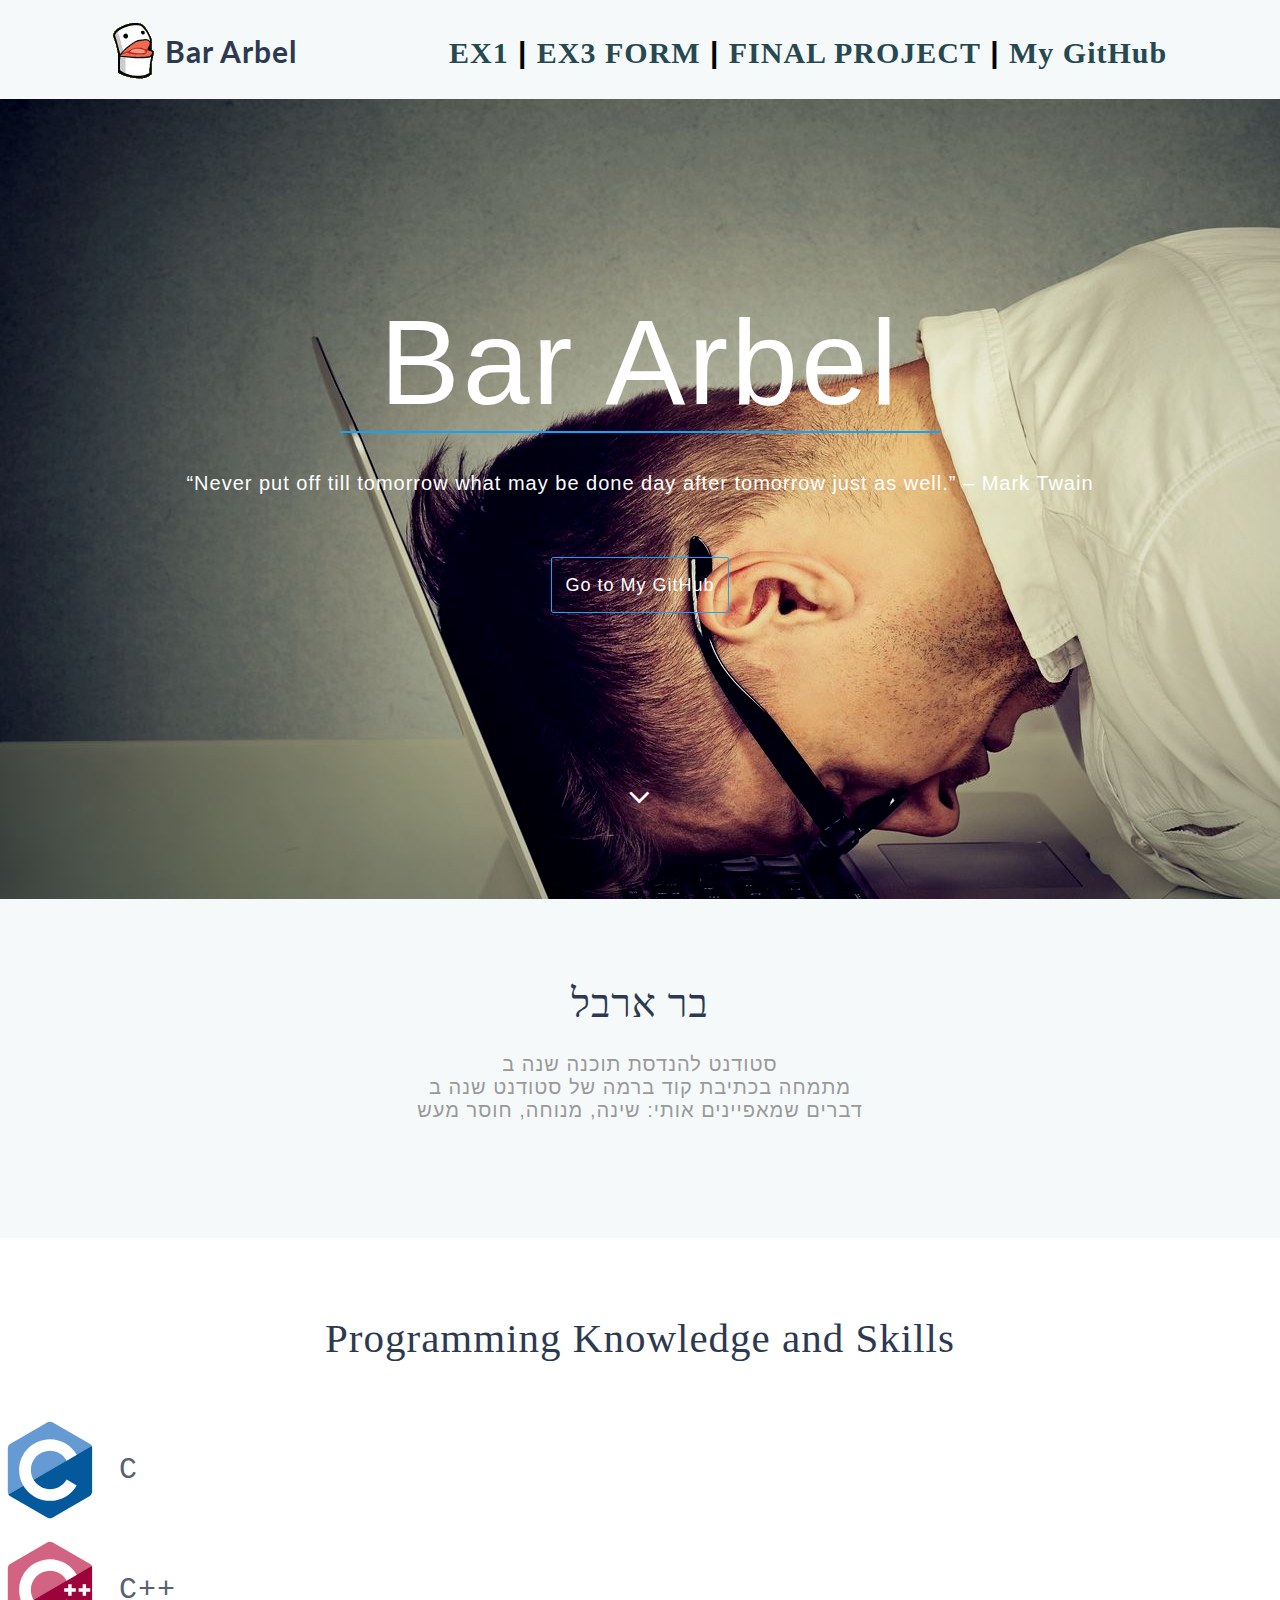
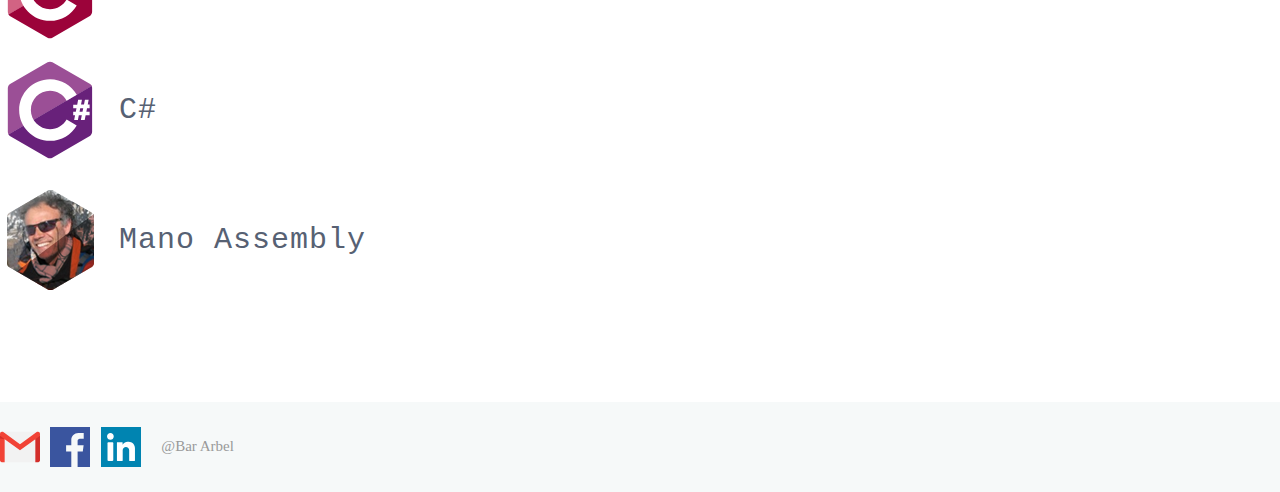
<file: index.html>
<!DOCTYPE html>
<html>
	<head>
		<meta charset="UTF-8">
		<link rel="stylesheet" href="includes/style.css">
		<link href='http://fonts.googleapis.com/css?family=Lato:400,700' rel='stylesheet' type='text/css'>
		<link rel="stylesheet" href="https://cdnjs.cloudflare.com/ajax/libs/font-awesome/4.7.0/css/font-awesome.min.css">
		<title>Bar Arbel</title>
	</head>
	<body>
		<header>
			<nav>
				<a id="logo" href="index.html">Bar Arbel</a>
				<a class="mainMenu" href="exercises/ex1/index.html" target="_blank">EX1</a> |
				<a class="mainMenu" href="exercises/ex3/index.html" target="_blank">EX3 FORM</a> |
				<a class="mainMenu" href="#" target="_blank">FINAL PROJECT</a> |
				<a class="mainMenu" href="https://github.com/BarArbel" target="_blank">My GitHub</a>
			</nav>
		</header>
		<main>
			<section id="cover">
				<h1>Bar Arbel</h1>
				<h4>“Never put off till tomorrow what may be done day after tomorrow just as well.” – Mark Twain</h4>
				<a class="gitHub" href="https://github.com/BarArbel" target="_blank">Go to My GitHub</a>
				<a class="down" href="#info"><i class="fa">&#xf107;</i></a>
			</section>
			<section id="info">
				<h2>בר ארבל</h2>
				<p>
					סטודנט להנדסת תוכנה שנה ב<br>מתמחה בכתיבת קוד ברמה של סטודנט שנה ב<br>דברים שמאפיינים אותי: שינה, מנוחה, חוסר מעש
				</p>
			</section>
			<section id="skills">
				<h2>Programming Knowledge and Skills</h2>
				<ul>
					<li class="listItem"><img class="progIcons1" src="images/c.svg"> C</li>
					<li class="listItem"><img class="progIcons1" src="images/cplusplus.svg"> C++</li>
					<li class="listItem"><img class="progIcons1" src="images/csharp.svg"> C#</li>
					<li class="listItem"><img class="progIcons2" src="images/mano.png"> Mano Assembly</li>
				</ul>
			</section>
		</main>
		<footer>
			<a href="mailto:bararbel@gmail.com" target="_blank"><img class="contactIcons" src="images/gmail.svg"></a>
			<a href="https://www.facebook.com/bar.arbel.142" target="_blank"><img class="contactIcons" src="images/facebook.svg"></a>
			<a href="https://www.linkedin.com/in/bar-arbel-4a281214b/" target="_blank"><img class="contactIcons" src="images/linkedin.svg"></a>
			<h6> @Bar Arbel</h6>
		</footer>
	</body>
</html>
</file>
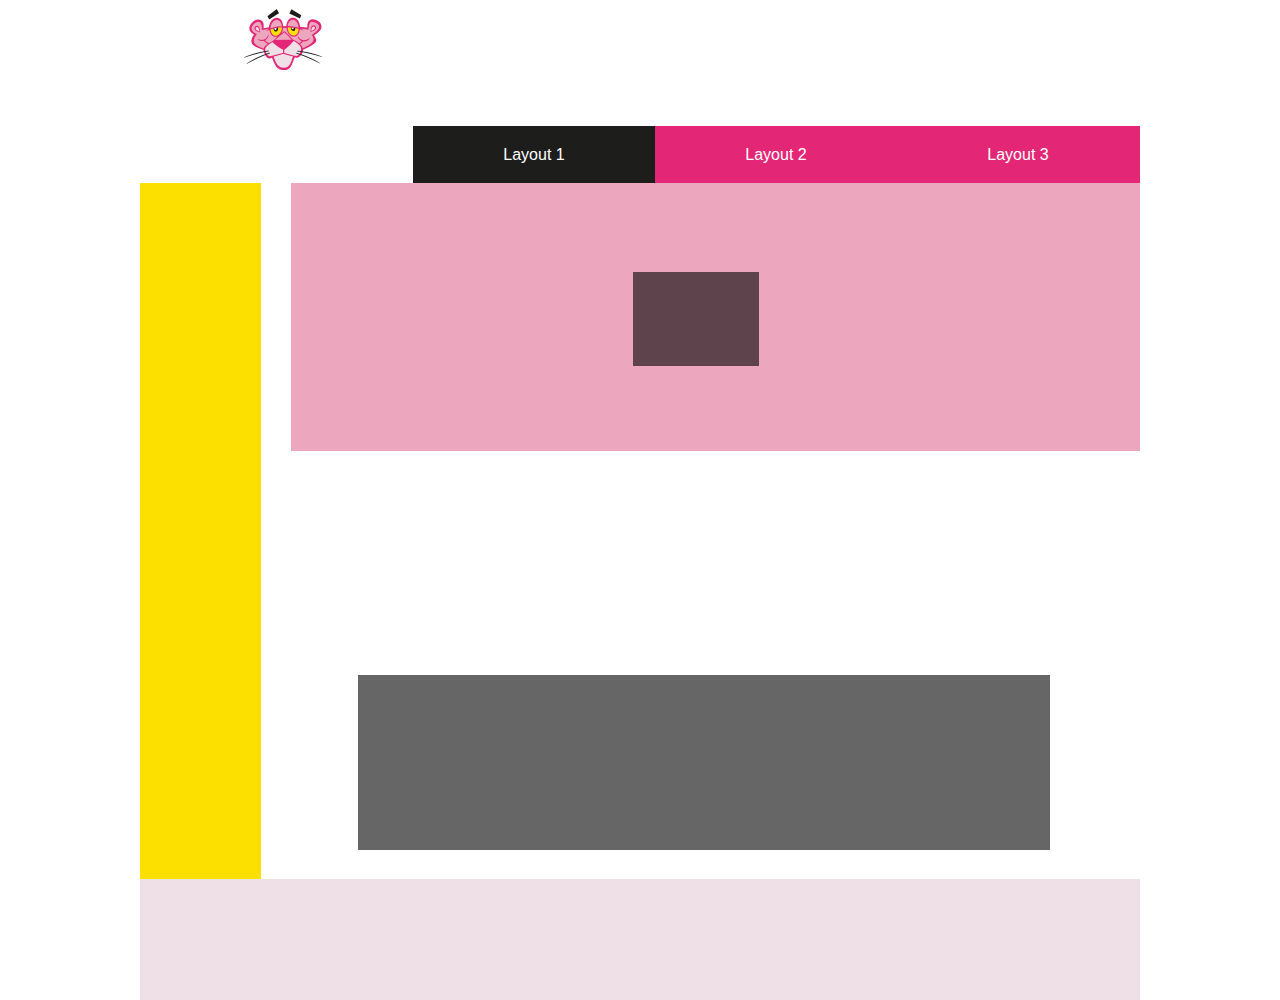
<file: ex3/index.html>
<!DOCTYPE html>
<html>
	<head>
		<link rel="stylesheet" href="includes/style.css">
		<title>Bar Arbel Layout1</title>
	</head>
	<body id="l1">
		<div class="wrapper">
			<header>
				<a class="logo" href="#"></a>
				<nav>
					<ul>
						<li><a class="selected" href="#">Layout 1</a></li>
						<li><a href="layout2.html">Layout 2</a></li>
						<li><a href="layout3.html">Layout 3</a></li>
						<div class="clear"></div>
					</ul>
				</nav>
				<div class="clear"></div>
			</header>
			<aside></aside>
			<section>
				<article></article>
			</section>
			<main>
					<article></article>
			</main>
			<div class="clear"></div>
			<footer></footer>
		</div>
	</body>
</html>
</file>
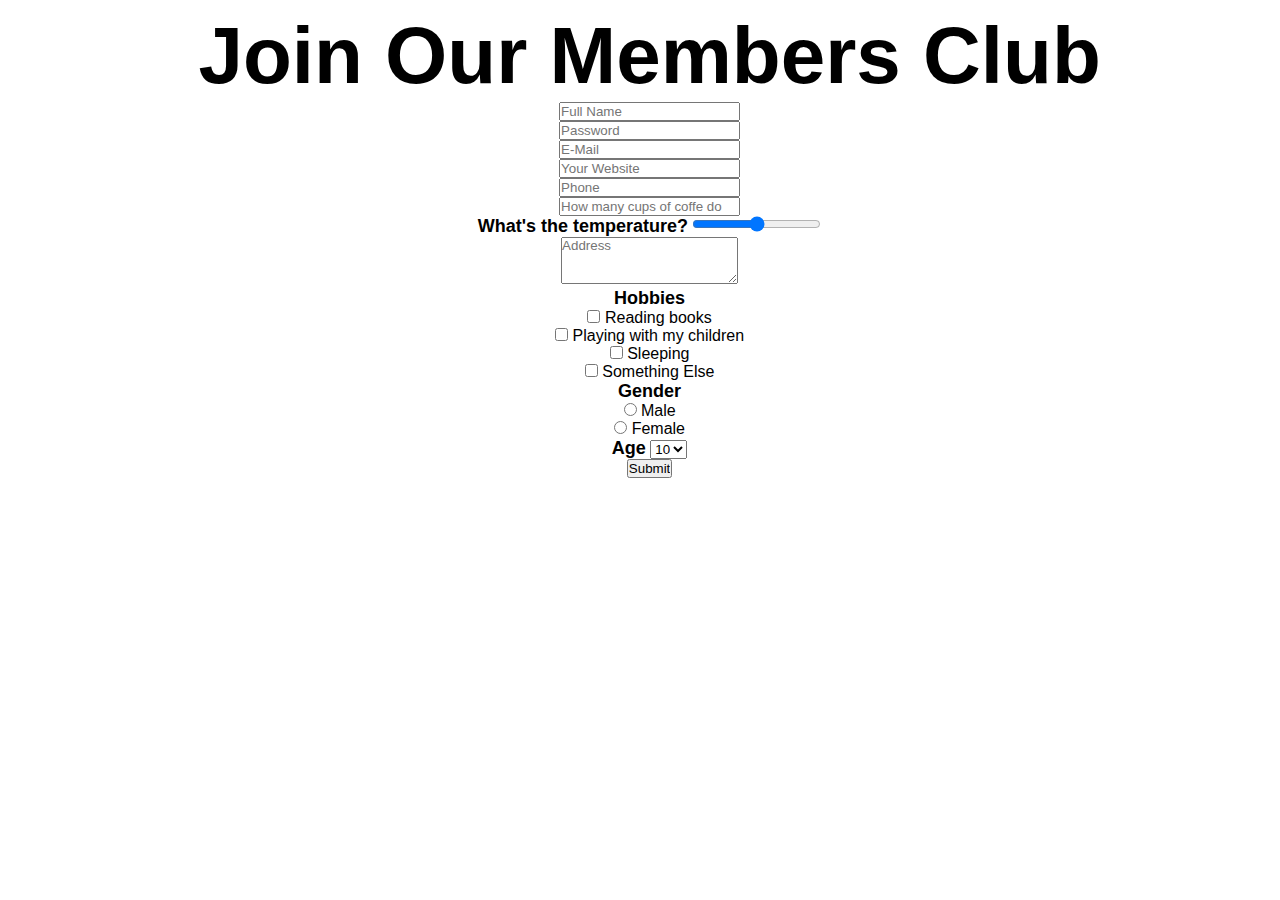
<file: exercises/ex4/index.html>
<!DOCTYPE html>
<html>
	<head>
		<meta charset="UTF-8">
		<link rel="stylesheet" href="includes/style.css">
		<script src="includes/scripts.js"></script>
		<link href="https://stackpath.bootstrapcdn.com/bootstrap/4.1.1/css/bootstrap.min.css" rel="stylesheet" integrity="sha384-WskhaSGFgHYWDcbwN70/dfYBj47jz9qbsMId/iRN3ewGhXQFZCSftd1LZCfmhktB" crossorigin="anonymous">
		<title>Bar Arbel Form</title>
	</head>
	<body id="bodyOveride">
		<div id="wrapper">
			<form action="http://html5-book.co.il/teach/forms/get_form2.php" method="get" id="form">
				<h1 id="h1Overide" data-text="Join Our Members Club">Join Our Members Club</h1>
				<div class="form-group">
					<input type="text" name="fullName" pattern="[A-Za-z ]+" title="Must contain letters only" placeholder="Full Name" class="form-control" id="name">
				</div>
				<div class="form-group">
					<input type="password" name="pass" pattern="(?=.*\d)(?=.*[a-z])(?=.*[A-Z]).{8,}" title="Must contain at least 8 characters, one number, one uppercase letter, one lowercase letter and a blood sacrific" placeholder="Password" class="form-control" id="password">
				</div>
				<div class="form-group">
					<input type="email" name="mail" placeholder="E-Mail" class="form-control" id="email">
				</div>
				<div class="form-group">
					<input type="url" name="website" placeholder="Your Website" class="form-control" id="link">
				</div>
				<div class="form-group">
					<input type="tel" name="phone" pattern="[0-9]+" title="Must contain numbers only" placeholder="Phone" class="form-control" id="phone">
				</div>
				<div class="form-group">
					<input type="number" name="coffe" placeholder="How many cups of coffe do you drink a day?" class="form-control" id="coffe">
				</div>
				<div class="form-group">
					<label for="temp" class="lableOveride">What's the temperature?</label>
					<input type="range" name="temper" class="form-control" id="temp">
				</div>
				<div class="form-group">
					<textarea name="address" rows="3" placeholder="Address" class="form-control" id="address"></textarea>
				</div>
				<div class="form-group">
					<label class="lableOveride">Hobbies</label><br>
					<div class="form-check form-check-inline">
						<input type="checkbox" name="interests[]" value="sword swallowing" class="form-check-input" id="check1">
						<label for="check1" class="form-check-label">Reading books</label>
					</div>
					<div class="form-check form-check-inline">
						<input type="checkbox" name="interests[]" value="fire breathing" class="form-check-input" id="check2">
						<label for="check2" class="form-check-label">Playing with my children</label>
					</div>
					<div class="form-check form-check-inline">
						<input type="checkbox" name="interests[]" value="flaming sword swallowing" class="form-check-input" id="check3">
						<label for="check3" class="form-check-label">Sleeping</label>
					</div>
					<div class="form-check form-check-inline">
						<input type="checkbox" name="interests[]" value="balloon animals" class="form-check-input" id="check4">
						<label for="check4" class="form-check-label">Something Else</label>
					</div>
				</div>
				<div class="form-group">
					<label class="lableOveride">Gender</label><br>
					<div class="form-check form-check-inline">
						<input type="radio" name="gender" value="male" class="form-check-input" id="radio1">
						<label for="radio1" class="form-check-label">Male</label>
					</div>
					<div class="form-check form-check-inline">
						<input type="radio" name="gender" value="female" class="form-check-input" id="radio2">
						<label for="radio2" class="form-check-label">Female</label>
					</div>
				</div>
				<div class="form-group">
					<label for="age" class="lableOveride">Age</label>
					<select class="form-control" id="age">
						<option value="10" selected>10</option>
						<option value="20">20</option>
						<option value="30">30</option>
						<option value="40">40</option>
					</select>
				</div>
				<input type="submit" value="Submit" class="btn btn-secondary" id="sub">
			</form>
		</div>
	</body>
</html>
</file>
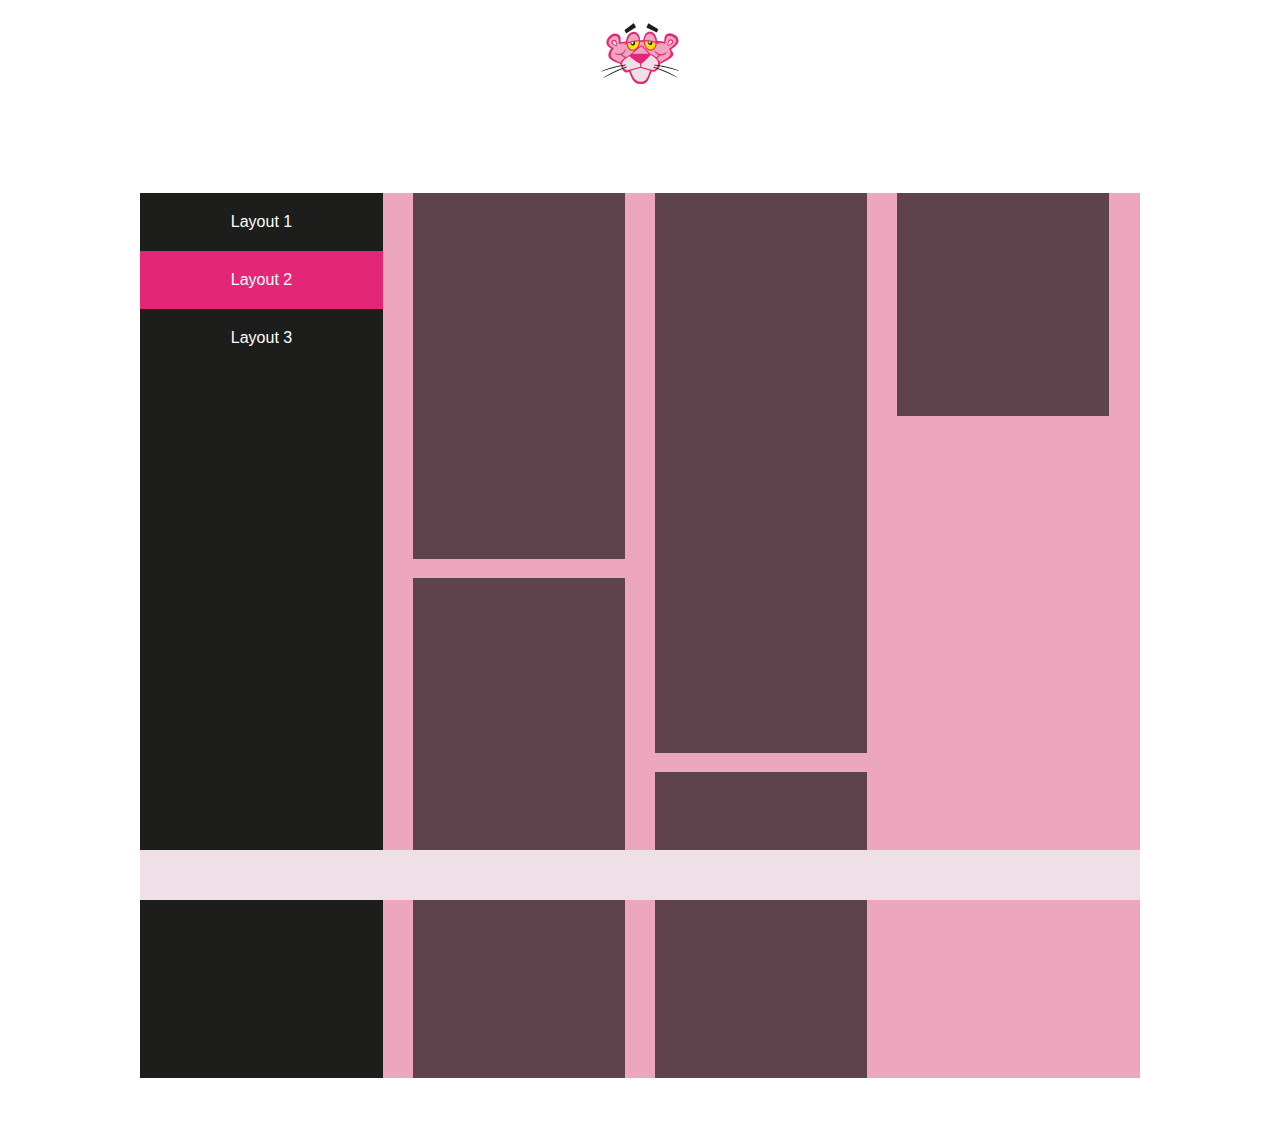
<file: ex3/layout2.html>
<!DOCTYPE html>
<html>
	<head>
		<link rel="stylesheet" href="includes/style.css">
		<title>Bar Arbel Layout2</title>
	</head>
	<body id="l2">
		<div class="wrapper">
			<header>
				<a class="logo" href="index.html"></a>
			</header>
			<nav>
				<ul>
					<li><a href="index.html">Layout 1</a></li>
					<li><a class="selected" href="#">Layout 2</a></li>
					<li><a href="layout3.html">Layout 3</a></li>
				</ul>
			</nav>
			<main>
				<article></article>
				<article></article>
				<article></article>
				<article></article>
				<article></article>
			</main>
			<footer></footer>
		</div>
	</body>
</html>
</file>
<file: includes/style.css>
*{
	margin: 0;
	padding: 0;
	font-family: "Arial";
	letter-spacing: 1px;
	text-align: center;
}

a{
	text-decoration: none;
}

a:hover{
	color: #8f8fbf;
}

header, main, footer, nav, section{
	display: block;
}

header{
	width: 100%;
	height: 99px;
	background-color: #f6f9f9;
	font-size: 30px;
	font-weight: bold;
}
nav{
	padding-top: 23px;
}

#logo{
	display: inline-block;
	width: 197px;
	background: url(../images/logo.png) no-repeat left center;
	padding-top: 10px;
	padding-bottom: 10px;
	padding-left: 20px;
	margin-right: 110px;
	font-family: "Lato";
	color: #2d3950;
}

.mainMenu{
	font-family: "Verdana";
	color: #264951;
}

#cover{
	background-image: url(../images/cover.jpg);
	background-repeat: no-repeat;
	height: 800px;
	color: #ffffff;
}

#cover h1{
	width: 600px;
	padding-top: 194px;
	font-size: 120px;
	font-weight: normal;
	border-bottom: 2px solid #15a3f9;
	letter-spacing: 3px;
	margin: auto;
}

#cover h4{
	padding-top: 39px;
	font-size: 20px;
	font-weight: normal;
}

.gitHub{
	display: block;
	width: 176px;
	height: 54px;
	margin-top: 62px;
	line-height: 54px;
	border: 1px solid #15a3f9;
	border-radius: 2px;
	font-size: 18px;
	color: #ffffff;
	margin-left: auto;
	margin-right: auto;
}

.gitHub:hover{
	font-size:20px;
	border: 3px solid #15a3f9;
	color: #ffffff;
	background-color: #15a3f9;
	letter-spacing: 0px;
}

.down{
	display: block;
	width: 25px;
	margin-top: 165px;
	font-family: "Font Awesome";
	font-size: 35px;
	color: #ffffff;
	margin-left: auto;
	margin-right: auto;
}

#info{
	height: 339px;
	background-color: #f6f9f9;
}

#info h2{
	padding-top: 81px;
	font-family: "Myriad Hebrew";
	font-size: 40px;
	font-weight: normal;
	color: #2d3950;
}

#info p{
	margin-top: 26px;
	font-size: 20px;
	color: #999999;
}

#skills{
	background-color: #ffffff;
}

#skills h2{
	padding-top: 76px;
	font-family: "Myriad Pro";
	font-size: 41px;
	font-weight: normal;
	color: #2d3950;
}

#skills ul{
	list-style: none;
	margin-top: 48px;
}

.listItem{
	font-family: "Courier New";
	font-size: 30px;
	color: #576173;
	text-align: left;
}

.progIcons1{
	width: 100px;
	height: 100px;
	margin-top: 10px;
	margin-bottom: 10px;
	vertical-align: middle;
}

.progIcons2{
	width: 100px;
	height: 100px;
	margin-top: 20px;
	margin-bottom: 20px;
	vertical-align: middle;
}

footer{
	height: 90px;
	margin-top: 92px;
	background-color: #f6f9f9;
	text-align: left;
}

.contactIcons{
	width: 40px;
	height: 40px;
	padding-top: 25px;
	padding-bottom: 25px;
	padding-right: 5px;
	vertical-align: middle;
}

footer h6{
	display: inline;
	padding-left: 10px;
	font-family: "Myriad Pro";
	font-size: 15px;
	font-weight: normal;
	color: #999999;
	letter-spacing: 0px;
}
</file>
<file: ex3/includes/style.css>
* {
	margin: 0px;
	padding: 0px;
	font-family: "Arial";
}

header, nav, aside,section, article,  main, footer {
	display: block;
}

a {
	text-decoration: none;
	color: #ffffff;
}

ul {
	list-style-type: none;
}

article {
	background-color: #000000;
	opacity: 0.6;
}

.wrapper {
	width: 1000px;
	height: 1000px;
	margin: 0px auto;
}

.clear {
	clear: both;
}

/*--------------------layout1--------------------*/

#l1 header {
	width: 1000px;
	height: 183px;
}

#l1 .logo {
	display: block;
	width: 78px;
	height: 79px;
	margin-left: 104px;
	background: url(../images/logo.png) no-repeat left center;
}

#l1 nav {
	float: right;
	width: 727px;
	height: 57px;
	margin-top: 47px;
	background-color: #e32675;
}

#l1 li a {
	display: block;
	float: left;
	width: 242px;
	height: 57px;
	text-align: center;
	line-height: 57px;
}

#l1 .selected {
	background-color: #1d1d1b;
}

aside {
	float:left;
	width: 121px;
	height: 696px;
	background-color: #fce100;
}

#l1 section {
	position: relative;
	float: right;
	width: 849px;
	height: 268px;
	background-color: #eca6be;
}

#l1 main {
	position: relative;
	float: right;
	width: 879px;
	height: 428px;
}

#l1 section article {
	position: absolute;
	width: 126px;
	height: 94px;
	margin-top: 89px;
	margin-left: 342px;
}

#l1 main article {
	position: absolute;
	width: 692px;
	height: 175px;
	bottom: 0px;
	right: 0px;
	margin-bottom: 29px;
	margin-right: 90px;
}

#l1 footer {
	width: 1000px;
	height: 121px;
	background-color: #efdfe7;
}

/*--------------------layout2--------------------*/

#l2 header {
	width: 1000px;
	height: 193px;
}

#l2 .logo {
	display: block;
	width: 78px;
	height: 79px;
	padding-top: 27px;
	margin: 0px auto;
	background: url(../images/logo.png) no-repeat left center;
}

#l2 nav {
	float: left;
	width: 243px;
	height: 885px;
	margin-bottom: 50px;
	background-color: #1d1d1b;
}

#l2 li a {
	display: block;
	width: 243px;
	height: 58px;
	text-align: center;
	line-height: 58px;
}

#l2 .selected {
	background-color: #e32675;
}

#l2 main {
	display: flex;
	flex-flow: column wrap;
	justify-content: flex-start;
	align-content: flex-start;
	float: right;
	width: 757px;
	height: 885px;
	margin-bottom: 50px;
	background-color: #eca6be;
}

#l2 main article {
	width: 212px;
	margin-left: 30px;
}

#l2 main article:nth-child(1) {
	height: 366px;
	margin-bottom: 19px;
}

#l2 main article:nth-child(2) {
	height: 500px;
}

#l2 main article:nth-child(3) {
	height: 560px;
	margin-bottom: 19px;
}

#l2 main article:nth-child(4) {
	height: 306px;
}

#l2 main article:nth-child(5) {
	height: 223px;
}

#l2 footer {
	position: fixed;
	width: 1000px;
	height: 50px;
	bottom: 0px;
	background-color: #efdfe7;
}
</file>
<file: exercises/ex4/includes/style.css>
* {
	margin: 0px;
	padding: 0px;
	font-family: "Arial";
	color: #000000;
}

header, nav, aside,section, article,  main, footer {
	display: block;
}

#bodyOveride {
	background-color: #ffffff;
}

#wrapper {
	width: 75%;
	height: auto;
	margin: 0px auto;
}

#form {
	width: 100%;
	height: 100%;
	padding: 1%;
	text-align: center;
}

#h1Overide {
	font-size: 5em;
}

.lableOveride {
	font-size: 18px;
	font-weight: bold;
}
</file>
